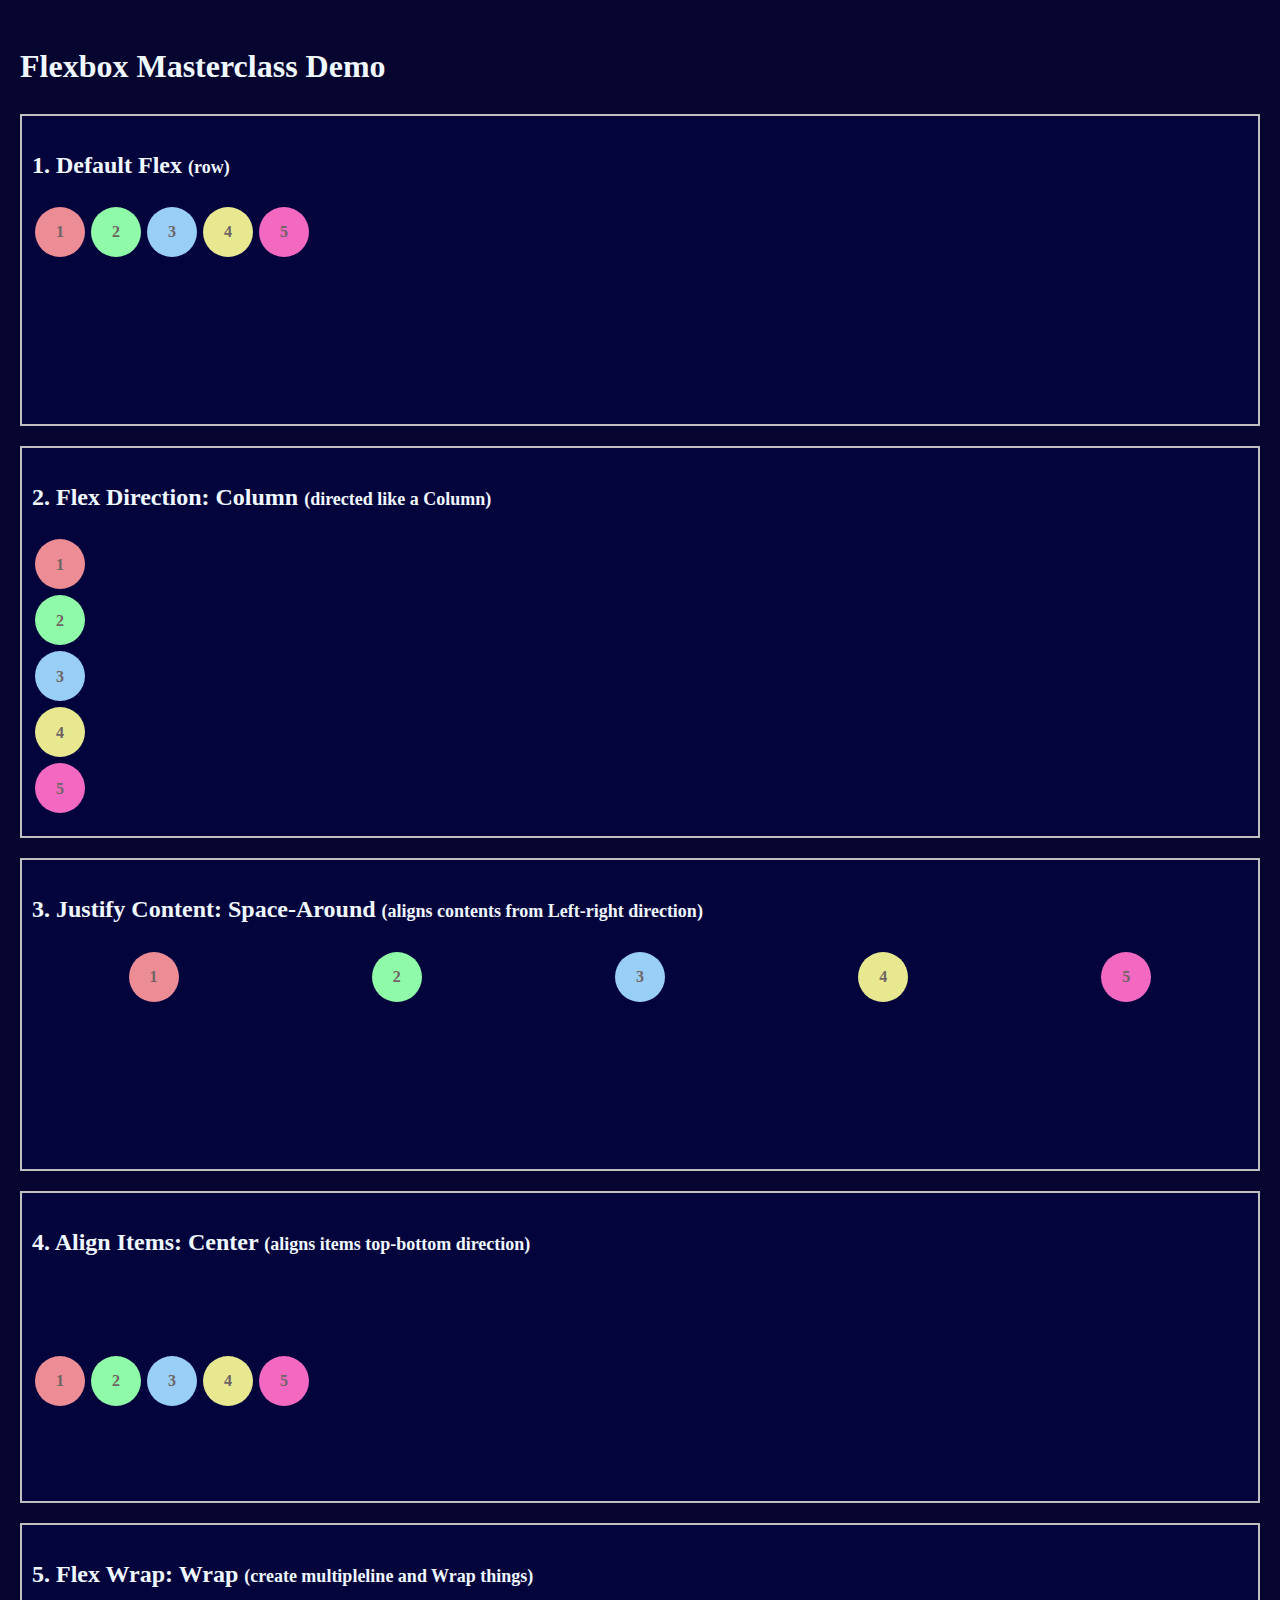
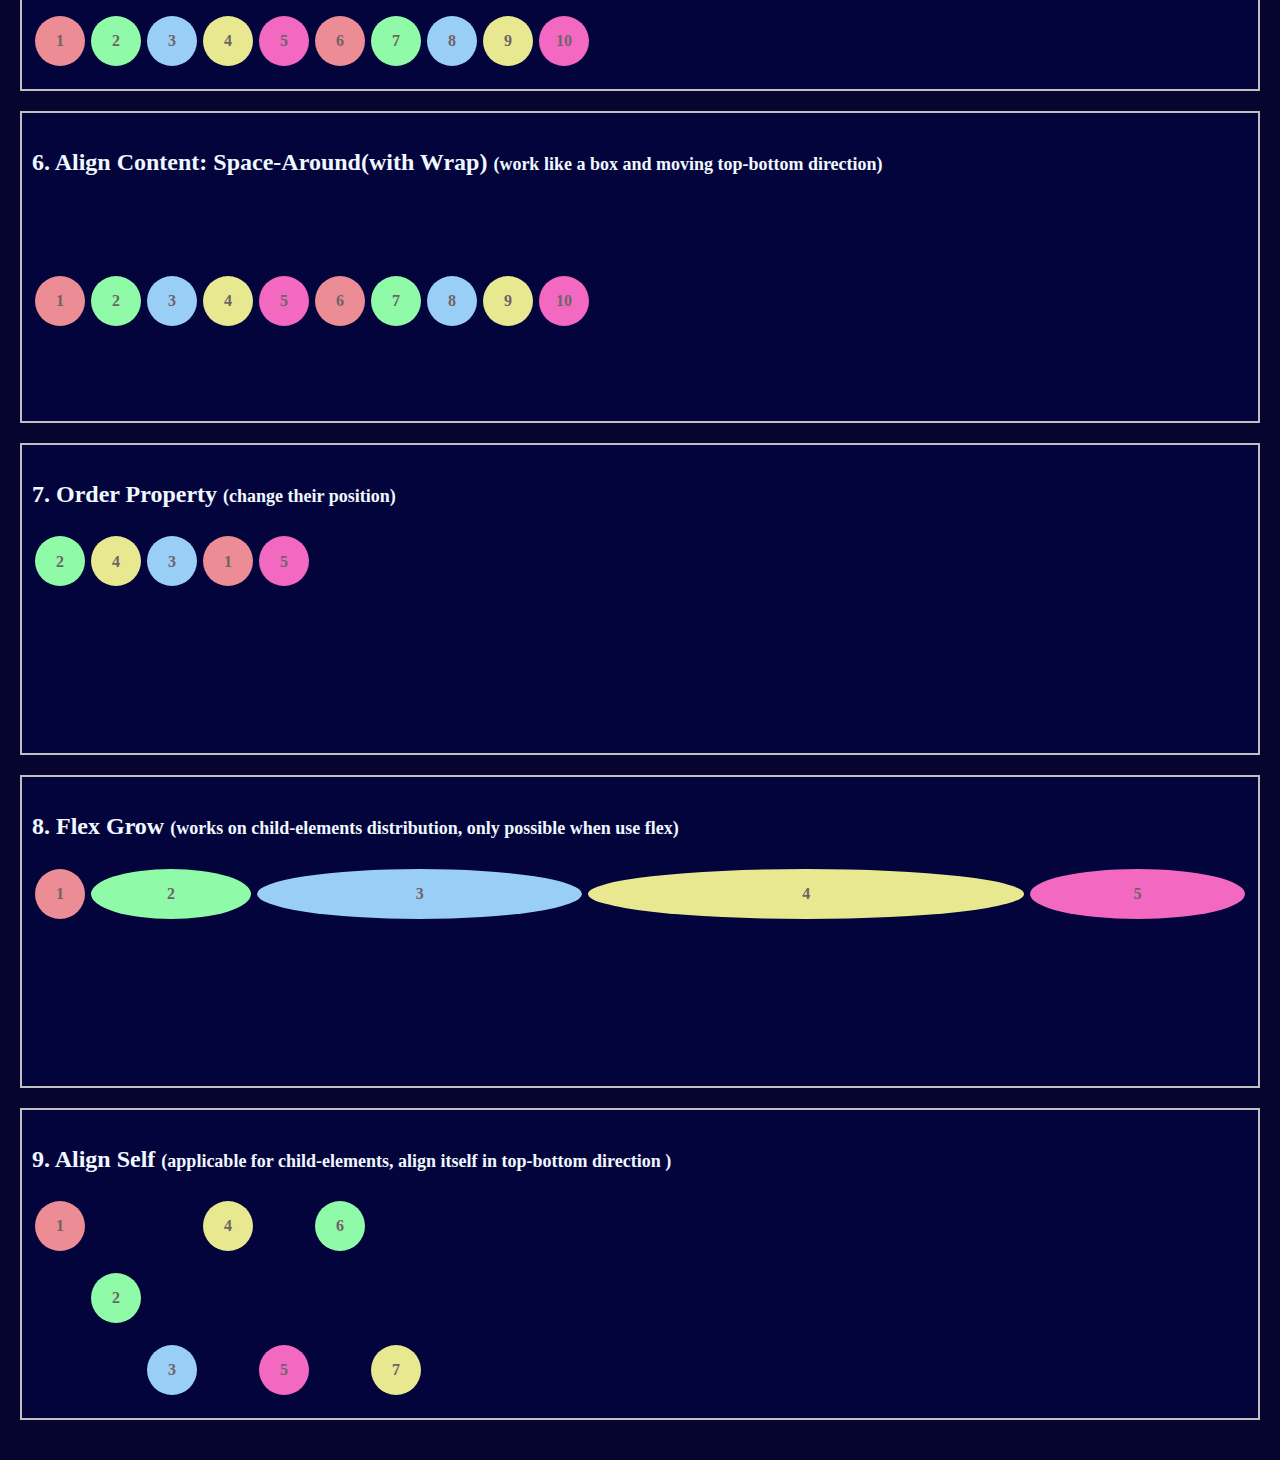
<file: Flexbox/index.html>
<!DOCTYPE html>
<html lang="en">
  <head>
    <meta charset="UTF-8" />
    <meta name="viewport" content="width=device-width, initial-scale=1.0" />
    <title>Flexbox Master</title>
    <link rel="stylesheet" href="./style.css" />
  </head>
  <body>
    <h1>Flexbox Masterclass Demo</h1>

    <div class="container">
      <h2>1. Default Flex <span>(row)</span></h2>
      <div class="flex_container">
        <div class="circle Pastel_1">1</div>
        <div class="circle Pastel_2">2</div>
        <div class="circle Pastel_3">3</div>
        <div class="circle Pastel_4">4</div>
        <div class="circle Pastel_5">5</div>
      </div>
    </div>

    <div class="container">
      <h2>2. Flex Direction: Column
        <span>(directed like a Column)</span>
      </h2>
      <div class="flex_container" style="flex-direction: column; height: auto">
        <div class="circle Pastel_1">1</div>
        <div class="circle Pastel_2">2</div>
        <div class="circle Pastel_3">3</div>
        <div class="circle Pastel_4">4</div>
        <div class="circle Pastel_5">5</div>
      </div>
    </div>

    <div class="container">
      <h2>
        3. Justify Content: Space-Around
        <span>(aligns contents from Left-right direction)</span>
      </h2>
      <div class="flex_container" style="justify-content: space-around">
        <div class="circle Pastel_1">1</div>
        <div class="circle Pastel_2">2</div>
        <div class="circle Pastel_3">3</div>
        <div class="circle Pastel_4">4</div>
        <div class="circle Pastel_5">5</div>
      </div>
    </div>

    <div class="container">
      <h2>
        4. Align Items: Center 
        <span>(aligns items top-bottom direction)</span>
      </h2>
      <div class="flex_container" style="align-items: center">
        <div class="circle Pastel_1">1</div>
        <div class="circle Pastel_2">2</div>
        <div class="circle Pastel_3">3</div>
        <div class="circle Pastel_4">4</div>
        <div class="circle Pastel_5">5</div>
      </div>
    </div>

    <div class="container">
      <h2>5. Flex Wrap: Wrap
        <span>(create multipleline and Wrap things)</span>
      </h2>
      <div class="flex_container" style="flex-wrap: wrap; height: auto">
        <div class="circle Pastel_1">1</div>
        <div class="circle Pastel_2">2</div>
        <div class="circle Pastel_3">3</div>
        <div class="circle Pastel_4">4</div>
        <div class="circle Pastel_5">5</div>
        <div class="circle Pastel_1">6</div>
        <div class="circle Pastel_2">7</div>
        <div class="circle Pastel_3">8</div>
        <div class="circle Pastel_4">9</div>
        <div class="circle Pastel_5">10</div>
      </div>
    </div>

    <div class="container">
      <h2>6. Align Content: Space-Around(with Wrap)
        <span>(work like a box and moving top-bottom direction)</span>
      </h2>
      <div
        class="flex_container"
        style="flex-wrap: wrap; align-content: space-evenly"
      >
        <div class="circle Pastel_1">1</div>
        <div class="circle Pastel_2">2</div>
        <div class="circle Pastel_3">3</div>
        <div class="circle Pastel_4">4</div>
        <div class="circle Pastel_5">5</div>
        <div class="circle Pastel_1">6</div>
        <div class="circle Pastel_2">7</div>
        <div class="circle Pastel_3">8</div>
        <div class="circle Pastel_4">9</div>
        <div class="circle Pastel_5">10</div>
      </div>
    </div>

    <div class="container">
      <h2>7. Order Property
        <span>(change their position)</span>
      </h2>
      <div class="flex_container">
        <div class="circle Pastel_1"
        style="order: 4;">1</div>
        <div class="circle Pastel_2"
        style="order: 1;">2</div>
        <div class="circle Pastel_3"
        style="order: 3;">3</div>
        <div class="circle Pastel_4"
        style="order: 2;">4</div>
        <div class="circle Pastel_5"
        style="order: 5;">5</div>
      </div>
    </div>

    <div class="container">
      <h2>8. Flex Grow
        <span>(works on child-elements distribution, only possible when use flex)</span>
      </h2>
      <div class="flex_container">
        <div class="circle Pastel_1" style="flex-grow: 0;">1</div>
        <div class="circle Pastel_2" style="flex-grow: 2;">2</div>
        <div class="circle Pastel_3" style="flex-grow: 5;">3</div>
        <div class="circle Pastel_4" style="flex-grow: 7;">4</div>
        <div class="circle Pastel_5" style="flex-grow: 3;">5</div>
      </div>
    </div>

    <div class="container">
      <h2>9. Align Self
        <span>(applicable for child-elements, align itself in top-bottom direction )</span>
      </h2>
      <div class="flex_container">
        <div class="circle Pastel_1" style="align-self: flex-start;">1</div>
        <div class="circle Pastel_2" style="align-self:center;">2</div>
        <div class="circle Pastel_3" style="align-self: flex-end;">3</div>
        <div class="circle Pastel_4" style="align-self:baseline;">4</div>
        <div class="circle Pastel_5" style="align-self:self-end;">5</div>
        <div class="circle Pastel_2" style="align-self:safe;">6</div>
        <div class="circle Pastel_4" style="align-self:last baseline;">7</div>
      </div>
    </div>
  </body>
</html>
</file>
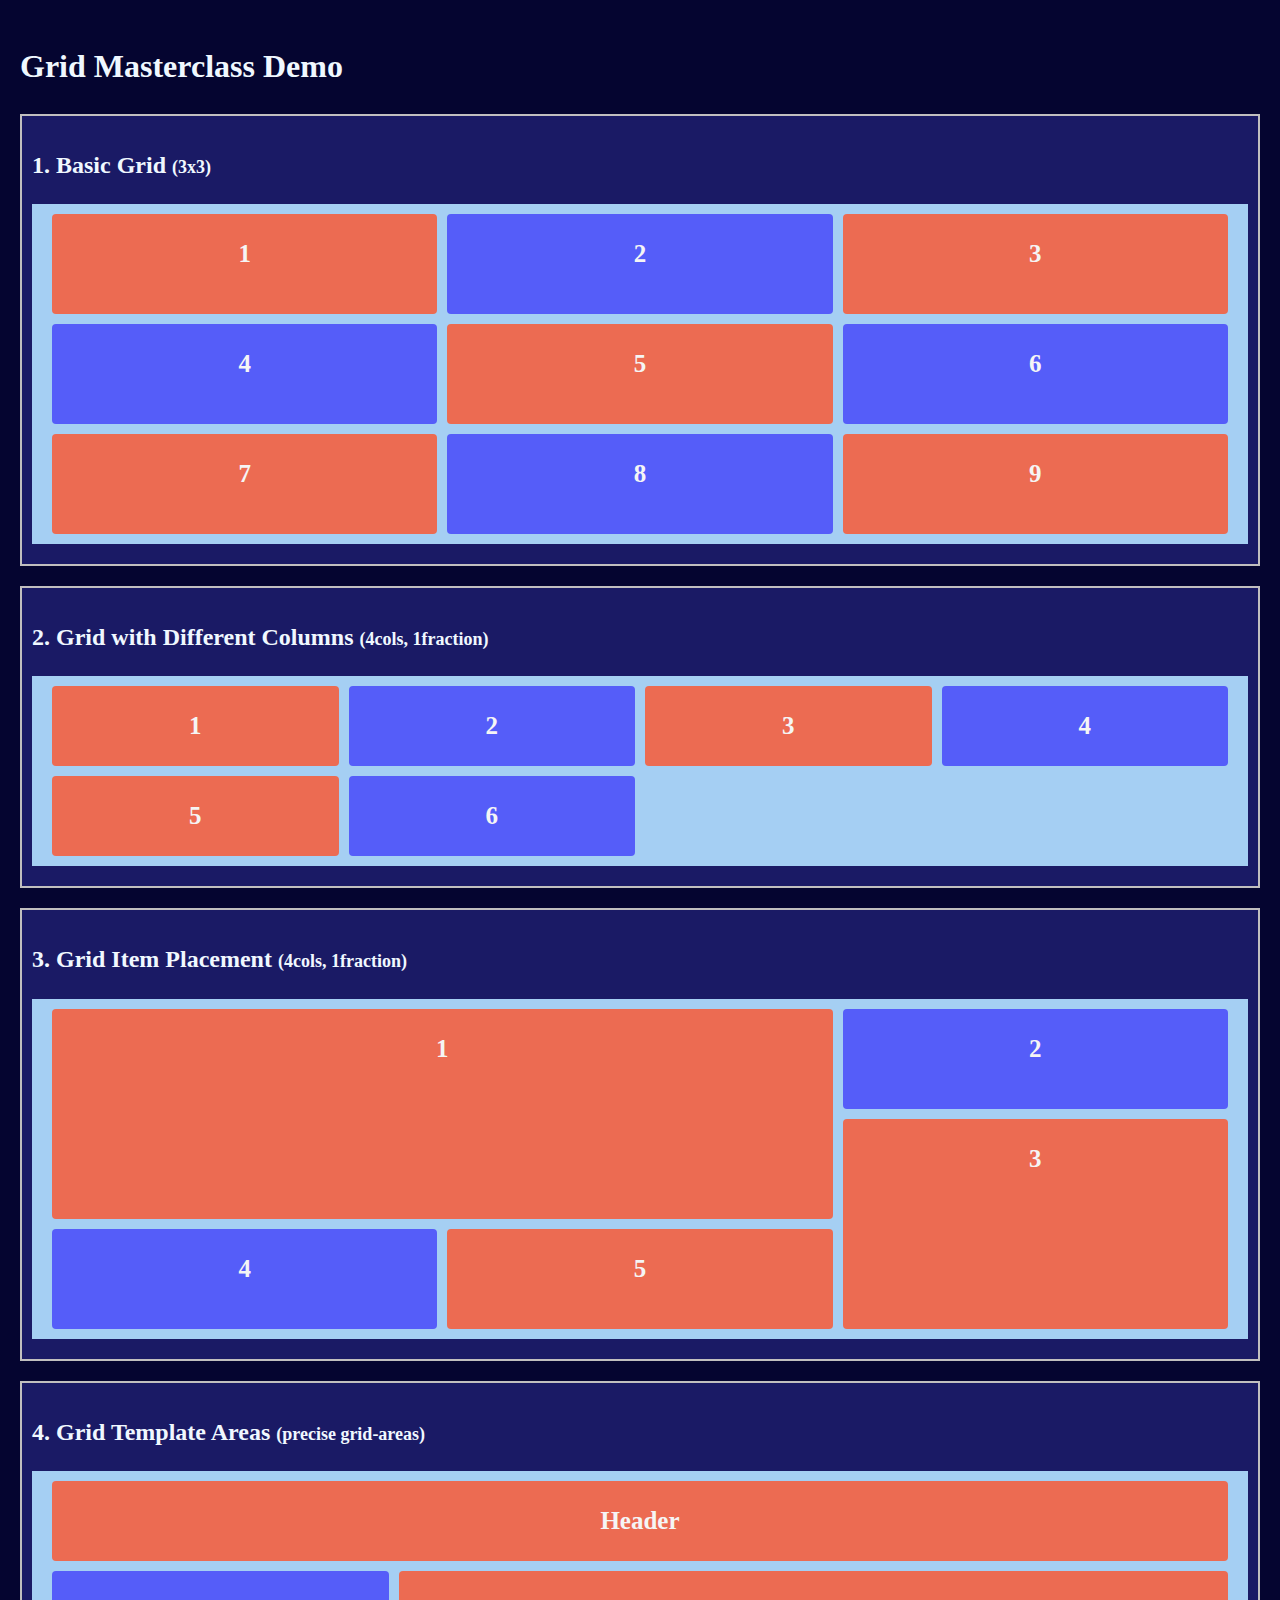
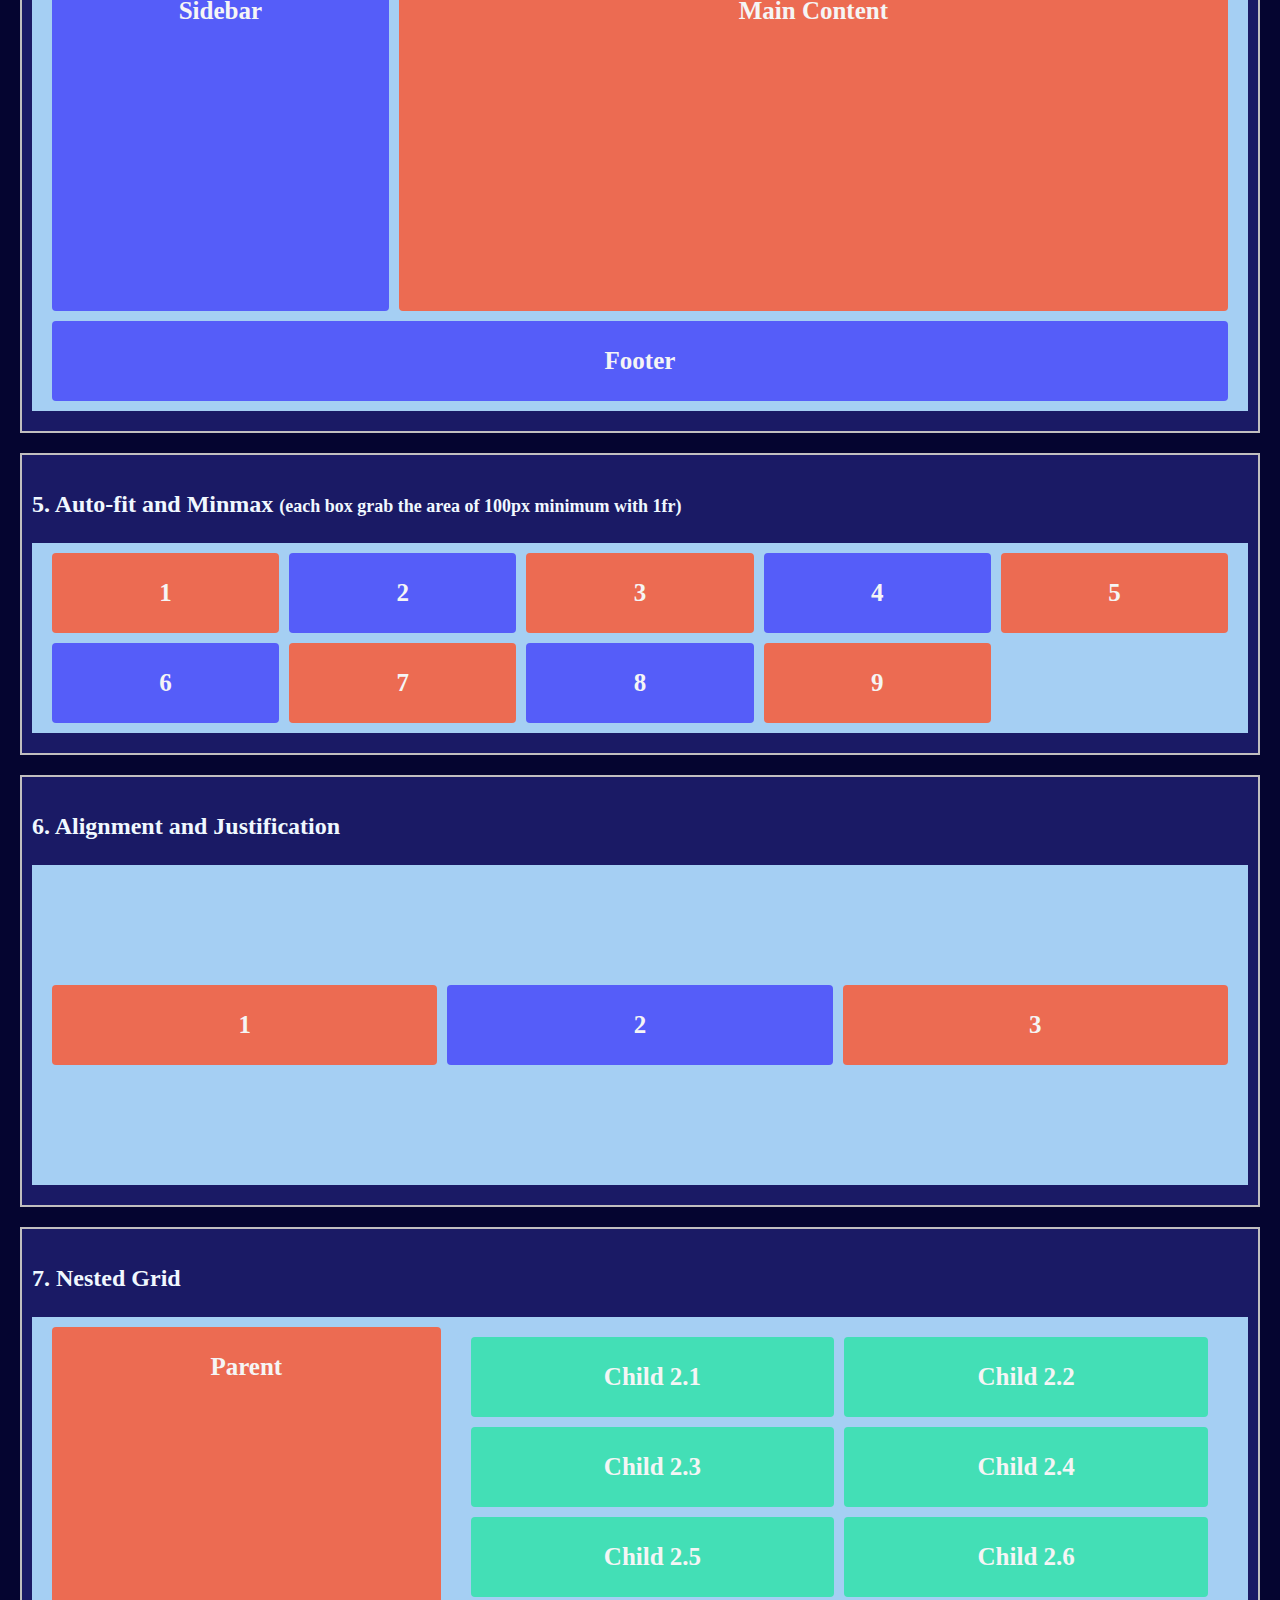
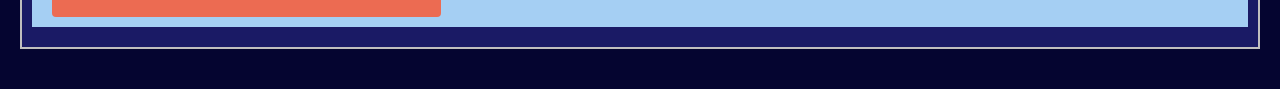
<file: Grid/index.html>
<!DOCTYPE html>
<html lang="en">
<head>
    <meta charset="UTF-8">
    <meta name="viewport" content="width=device-width, initial-scale=1.0">
    <title>Grid Master</title>
    <link rel="stylesheet" href="./style.css">
</head>
<body>
    <h1>Grid Masterclass Demo</h1>

    <div class="container">
        <h2>1. Basic Grid
            <span>(3x3)</span>
        </h2>
        <div class="grid-container"
        style="grid-template-columns: repeat(3, 1fr); grid-template-rows: repeat(3, 100px);">
            <div class="box">1</div>
            <div class="box">2</div>
            <div class="box">3</div>
            <div class="box">4</div>
            <div class="box">5</div>
            <div class="box">6</div>
            <div class="box">7</div>
            <div class="box">8</div>
            <div class="box">9</div>
        </div>
    </div>

    <div class="container">
        <h2>2. Grid with Different Columns
            <span>(4cols, 1fraction)</span>
        </h2>
        <div class="grid-container"
        style="grid-template-columns: repeat(4, 1fr);">
            <div class="box">1</div>
            <div class="box">2</div>
            <div class="box">3</div>
            <div class="box">4</div>
            <div class="box">5</div>
            <div class="box">6</div>
        </div>
    </div>

    <div class="container">
        <h2>3. Grid Item Placement
            <span>(4cols, 1fraction)</span>
        </h2>
        <div class="grid-container"
        style="grid-template-columns: repeat(3, 1fr);
        grid-template-rows: repeat(3, 100px);">
            <div class="box" 
            style=
            "grid-column: 1/3; 
            grid-row: 1/3;">1</div>
            <div class="box">2</div>
            <div class="box"
            style="grid-row: 2/4;">3</div>
            <div class="box">4</div>
            <div class="box">5</div>
        </div>
    </div>

    <div class="container">
        <h2>4. Grid Template Areas
            <span>(precise grid-areas)</span>
        </h2>
        <!-- <div class="grid-container"
        style="grid-template-columns: repeat(3, 1fr);
        grid-template-rows: repeat(5, 1fr);">
            <div class="box"
            style="grid-column: 1/4;">Header</div>
            <div class="box" 
            style="grid-row: 2/5;">Sidebar</div>
            <div class="box"
            style="grid-row: 2/5;
            grid-column: 2/4;">Main Content</div>
            <div class="box"
            style="grid-column: 1/4;">Footer</div>
        </div> -->

        <div class="grid-container" style="grid-template-areas: 'header header header header' 'sidebar main main main' 'footer footer footer footer';">
            <div class="box" style="grid-area: header;">Header</div>
            <div class="box" style="grid-area: sidebar; height: 300px;">Sidebar</div>
            <div class="box" style="grid-area: main; height: 300px;">Main Content</div>
            <div class="box" style="grid-area: footer;">Footer</div>
        </div>
        </div>

         <div class="container">
        <h2>5. Auto-fit and Minmax
            <span>(each box grab the area of 100px minimum with 1fr)</span>
        </h2>
        <div class="grid-container"
        style="grid-template-columns: repeat(Auto-fit, Minmax(200px, 1fr));">
            <div class="box">1</div>
            <div class="box">2</div>
            <div class="box">3</div>
            <div class="box">4</div>
            <div class="box">5</div>
            <div class="box">6</div>
            <div class="box">7</div>
            <div class="box">8</div>
            <div class="box">9</div>
        </div>
    </div>

    <div class="container">
        <h2>6. Alignment and Justification
            <span></span>
        </h2>
        <div class="grid-container"
        style="grid-template-columns: repeat(3, 1fr);
        height: 300px;
        align-items: center;">
        <div class="box">1</div>
        <div class="box">2</div>
        <div class="box">3</div>
        </div>
    </div>

    <div class="container">
        <h2>7. Nested Grid</h2>
        <div class="grid-container" style="grid-template-columns: 1fr 2fr;">
            <div class="box">Parent</div>
            <div class="grid-container" style="grid-template-columns: 1fr 1fr;">
                <div class="box" style="background-color: rgb(67, 223, 182);">Child 2.1</div>
                <div class="box" style="background-color: rgb(67, 223, 182);">Child 2.2</div>
                <div class="box" style="background-color: rgb(67, 223, 182);">Child 2.3</div>
                <div class="box" style="background-color: rgb(67, 223, 182);">Child 2.4</div>
                <div class="box" style="background-color: rgb(67, 223, 182);">Child 2.5</div>
                <div class="box" style="background-color: rgb(67, 223, 182);">Child 2.6</div>
            </div>
        </div>
    </div>
</body>
</html>
</file>
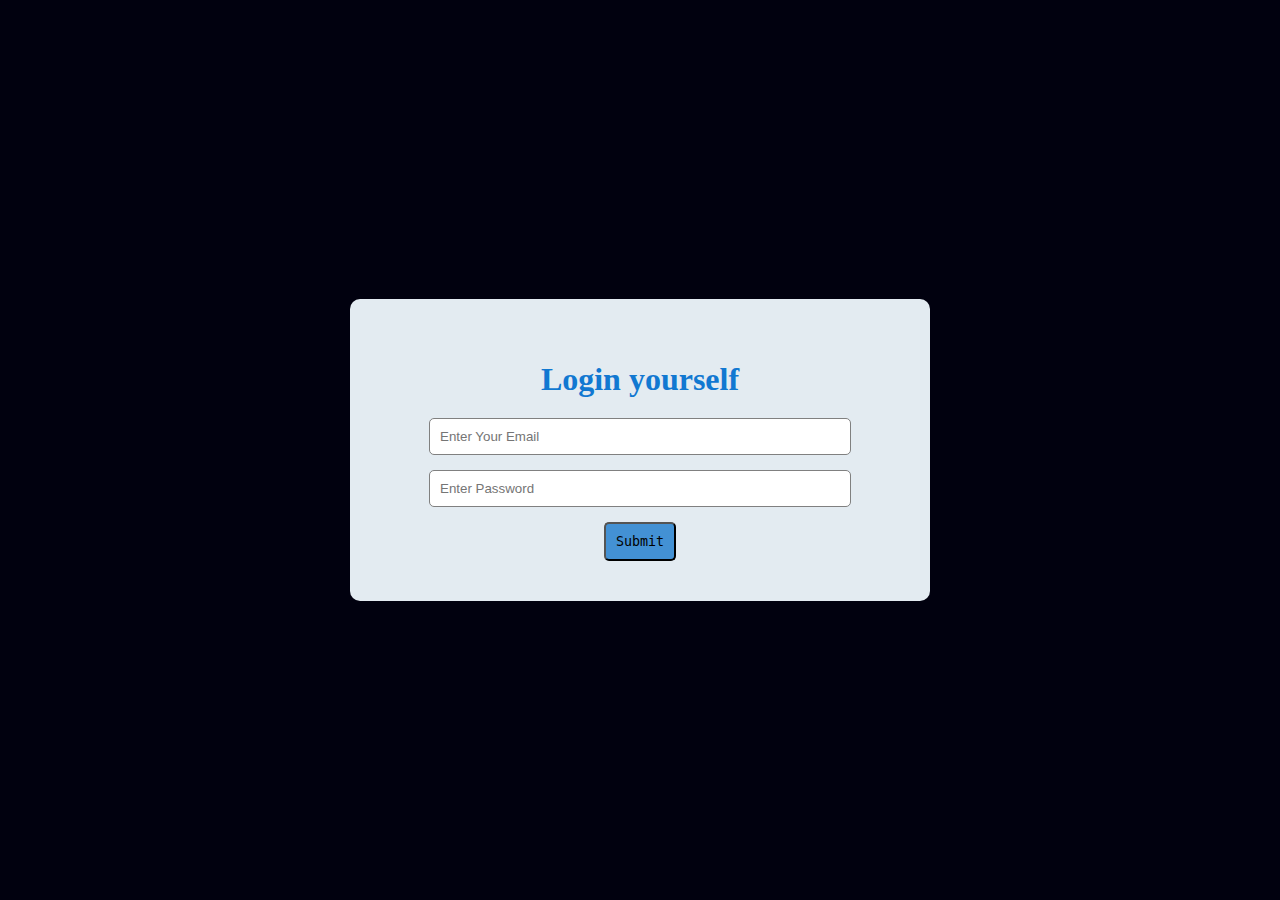
<file: Login Page/index.html>
<!DOCTYPE html>
<html lang="en">
<head>
    <meta charset="UTF-8">
    <meta name="viewport" content="width=device-width, initial-scale=1.0">
    <title>Login Page</title>
    <link rel="stylesheet" href="./style.css">
</head>
<body>
    <div class="mainbox">
        <h1>Login yourself</h1>
        <form action="">
            <input type="email" placeholder="Enter Your Email">
        <input type="password" placeholder="Enter Password">
        <button type="submit">Submit</button>
        </form>
    </div>
</body>
</html>
</file>
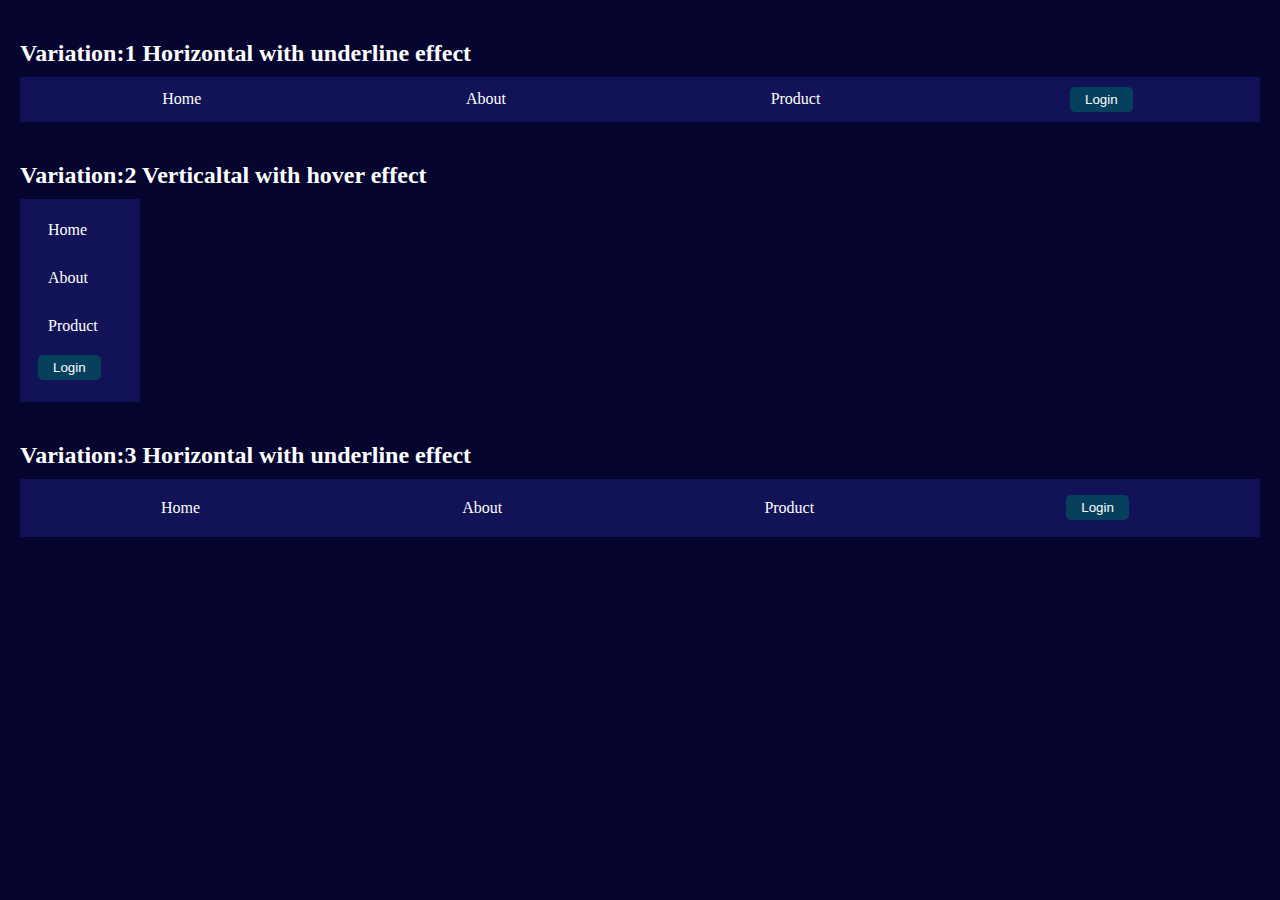
<file: NavBar/index.html>
<!DOCTYPE html>
<html lang="en">
  <head>
    <meta charset="UTF-8" />
    <meta name="viewport" content="width=device-width, initial-scale=1.0" />
    <title>Nav Bar</title>
    <link rel="stylesheet" href="./style.css" />
  </head>
  <body>
    <div class="nav_container">
      <h2>Variation:1 Horizontal with underline effect</h2>
      <nav class="nav_1">
        <ul>
          <li><a href="http://">Home</a></li>
          <li><a href="http://">About</a></li>
          <li><a href="http://">Product</a></li>
          <li><button class="login-btn" type="submit">Login</button></li>
        </ul>
      </nav>
    </div>

    <div class="nav_container">
      <h2>Variation:2 Verticaltal with hover effect</h2>
      <nav class="nav_2">
        <ul>
          <li><a href="http://">Home</a></li>
          <li><a href="http://">About</a></li>
          <li><a href="http://">Product</a></li>
          <li><button class="login-btn" type="button">Login</button></li>
        </ul>
      </nav>
    </div>

    <div class="nav_container">
      <h2>Variation:3 Horizontal with underline effect</h2>
      <nav class="nav_3">
        <ul>
          <li><a href="http://">Home</a></li>
          <li class="dropdown">
            <a href="http://">About</a>
            <div class="dropContent">
              <a href="http://">Our Story</a>
              <a href="http://">Team</a>
              <a href="http://">Contact</a>
            </div>
          </li>
          <li><a href="http://">Product</a></li>
          <li><button class="login-btn" type="button">Login</button></li>
        </ul>
      </nav>
    </div>
  </body>
</html>
</file>
<file: Flexbox/style.css>
body{
    margin: 0;
    padding: 20px;
    line-height: 1.6;
    background-color: rgb(5, 5, 48);
    color:aliceblue;
}
.container{
    padding: 10px;
    margin-bottom: 20px;
    background-color: rgb(4, 4, 61);
    border: 2px solid rgb(193, 191, 191);
}
h1, h2{
    color: aliceblue;
}
span{
    font-size:large;
}
.flex_container{
    display: flex;
    height: 200px;
    margin-bottom: 10px;
}
.circle{
    width: 50px;
    height: 50px;
    margin: 3px;
    border-radius: 50%;
    display: flex;
    justify-content: center;
    align-items: center;
    font-weight: bold;
}
.Pastel_1{
    background-color: #ec8c95;
    color: rgb(111, 100, 100);
}
.Pastel_2{
    background-color: #8ffaa7;
    color: rgb(111, 100, 100);
}
.Pastel_3{
    background-color: #99cef7;
    color: rgb(111, 100, 100);
}
.Pastel_4{
    background-color: #e8e890;
    color: rgb(111, 100, 100);
}
.Pastel_5{
    background-color: #f369c2;
    color: rgb(111, 100, 100);
}
</file>
<file: Grid/style.css>
body{
    margin: 0;
    padding: 20px;
    line-height: 1.6;
    background-color: rgb(5, 5, 48);
    color:aliceblue;
}
.container{
    padding: 10px;
    margin-bottom: 20px;
    background-color: rgb(26, 26, 101);
    border: 2px solid rgb(193, 191, 191);
}
h1, h2{
    color: aliceblue;
}
span{
    font-size:large;
}
.grid-container{
    display: grid;
    gap: 10px;
    background-color: rgb(165, 207, 243);
    padding: 10px 20px;
    margin-bottom: 10px;
}
.box{
    background-color: rgb(236, 107, 82);
    color: whitesmoke;
    padding: 20px;
    font-size: 25px;
    font-weight: bold;
    text-align: center;
    border-radius: 4px;
}
.box:nth-child(even) {
    background-color: rgb(85, 93, 249);
}
</file>
<file: Login Page/style.css>
body {
  background-color: rgb(1, 1, 15);
  margin: 0;
  padding: 0;
  height: 100vh;
  display: flex;
  align-items: center;
  justify-content: center;
}
div {
  background-color: #e3ebf1;
  width: 500px;
  padding: 40px;
  border-radius: 10px;
}
h1 {
  color: rgb(17, 120, 209);
  text-align: center;
  margin-bottom: 20px;
}
form {
  display: flex;
  flex-direction: column;
  align-items: center;
}
input {
  margin-bottom: 15px;
  padding: 10px;
  width: 400px;
  border-radius: 5px;
  border: 1px solid #808080;
}
input:hover {
  border: 2px solid rgb(1, 8, 14);
}
button {
  padding: 10px;
  border-radius: 5px;
  font-family: monospace;
  font-weight: 400;
  background-color: rgb(67, 145, 212);
}

button:hover {
  background-color: rgb(9, 80, 146);
  color: #fff;
  cursor: pointer;
}
</file>
<file: NavBar/style.css>
body{
    background-color: rgb(5, 5, 48);
    color: white;
    margin: 0;
    padding: 20px;
}
.nav_container{
    margin-bottom: 40px;
}
h2{
    margin-bottom: 10px;
}

/*Let's style nav_1*/
.nav_1{
    background-color: rgb(18, 18, 86);
    padding: 10px;
}
.nav_1 ul{
    margin: 0;
    padding: 0;
    display: flex;
    justify-content: space-around;
    align-items: center;
    text-decoration-line: none;
    list-style-type: none;
}
.nav li{
    display: inline;
}
.nav_1 a{
    color: white;
    text-decoration: none;
    padding: 5px 15px;
}
.nav_1 a:hover{
    color: rgb(96, 189, 236)
}
.nav_1 .login-btn{
    padding: 5px 15px;
    border: none;
    border-radius:5px;
    background-color: rgb(7, 64, 92);
    color: white;
    cursor: pointer;
}
.nav_1 .login-btn:hover{
    background-color: rgb(5, 48, 74);
    color: rgb(96, 189, 236);
    border: 1px solid rgb(132, 132, 137);
}
/*Let's style nav_2*/
.nav_2{
    background-color: rgb(18, 18, 86);
    width: 100px;
    height: 100%;
    padding: 10px;
}
.nav_2 ul{
    margin: 0;
    padding: 2px 8px;
    text-decoration-line: none;
    list-style-type: none;
}
.nav_2 li{
    margin-bottom: 10px;
}
.nav_2 a{
    display: block;
    padding: 10px;
    width: 100%;
    color: white;
    text-decoration: none;
}
.nav_2 a:hover{
    color: rgb(96, 189, 236)
}
.nav_2 .login-btn{
    padding: 5px 15px;
    border: none;
    border-radius:5px;
    background-color: rgb(7, 64, 92);
    color: white;
    cursor: pointer;
}
.nav_2 .login-btn:hover{
    background-color: rgb(5, 48, 74);
    color: rgb(96, 189, 236);
    border: 1px solid rgb(132, 132, 137);
}


/*Let's style nav_3*/
.nav_3{
    background-color: rgb(18, 18, 86);
    padding: 10px;
}
.nav_3 ul{
    margin: 0;
    padding: 0;
    display: flex;
    justify-content: space-around;
    align-items: center;
    text-decoration-line: none;
    list-style-type: none;
}
.nav li{
    display: inline;
}
.nav_3 a{
    display: block;
    padding: 10px;
    width: 100%;
    color: white;
    text-decoration: none;
}
.nav_3 a:hover{
    color: rgb(96, 189, 236)
}
.nav_3 .dropContent{
    display: none;
}
.nav_3 .dropdown:hover .dropContent{
    display: block;
    position: absolute;
    background-color: rgb(7, 64, 92);
}
.nav_3 .login-btn{
    padding: 5px 15px;
    border: none;
    border-radius:5px;
    background-color: rgb(7, 64, 92);
    color: white;
    cursor: pointer;
}
.nav_3 .login-btn:hover{
    background-color: rgb(5, 48, 74);
    color: rgb(96, 189, 236);
    border: 1px solid rgb(132, 132, 137);
}
</file>
